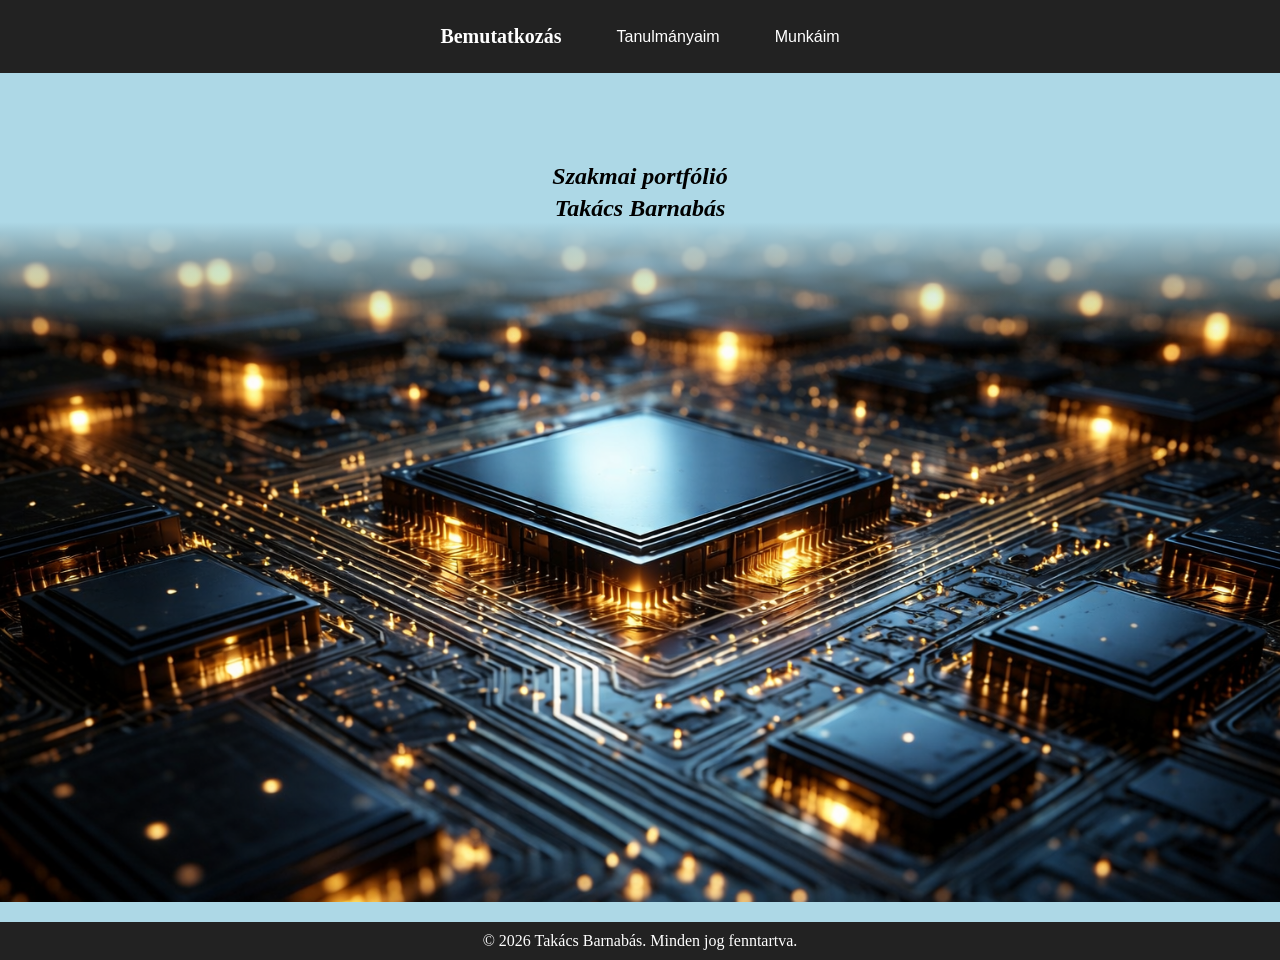
<file: index.html>
<!DOCTYPE html>
<html lang="hu">
<head>
  <meta charset="UTF-8">
  <meta name="viewport" content="width=device-width, initial-scale=1.0">
  <title>Portfólió</title>

  <!--CSS -->
  <link rel="stylesheet" href="Style.css">
</head>
<body>
<!--fejléc----!>
<header>
  <nav class="navbar">    
	<a class="logo" href="bemutatkozas.html">Bemutatkozás</a>

    <ul class="menu">
      <!-- Lenyíló 1 -->
      <li class="dropdown">
        <button class="dropbtn">Tanulmányaim</button>
        <div class="dropdown-content">
          <a href="gepipari.html">VVSZC Gépipar és informatikai techikum</a>
          <a href="TDK.html">TDK Hungary Components kft.</a>
        </div>
      </li>

      <!-- Lenyíló 2 -->
      <li class="dropdown">
        <button class="dropbtn">Munkáim</button>
        <div class="dropdown-content">
          <a href="Programozas.html">Programozas</a>
          <a href="Elektronika.html">Elektronika</a>
          <a href="Femipari.html">Femipari és forrasztas</a>		 
        </div>
      </li>      
    </ul>
  </nav>
</header>
<p class="fejlecszoveg">Szakmai portfólió</p>
<p class="fejlecszoveg masodik">Takács Barnabás</p>

<div class="fooldal-kep">
  <img src="fohatter.png" alt="Elektronika">
</div>
</body>
	<div style="width: 100%; text-align: center; background-color: #222; color: white; padding: 10px; margin-top: 20px;">
  <a href="Eredetiseginyilatkozat.pdf" target="_blank" style="color: white; text-decoration: none;">
    © 2026 Takács Barnabás. Minden jog fenntartva.
  </a>
</div>
</html>
</file>
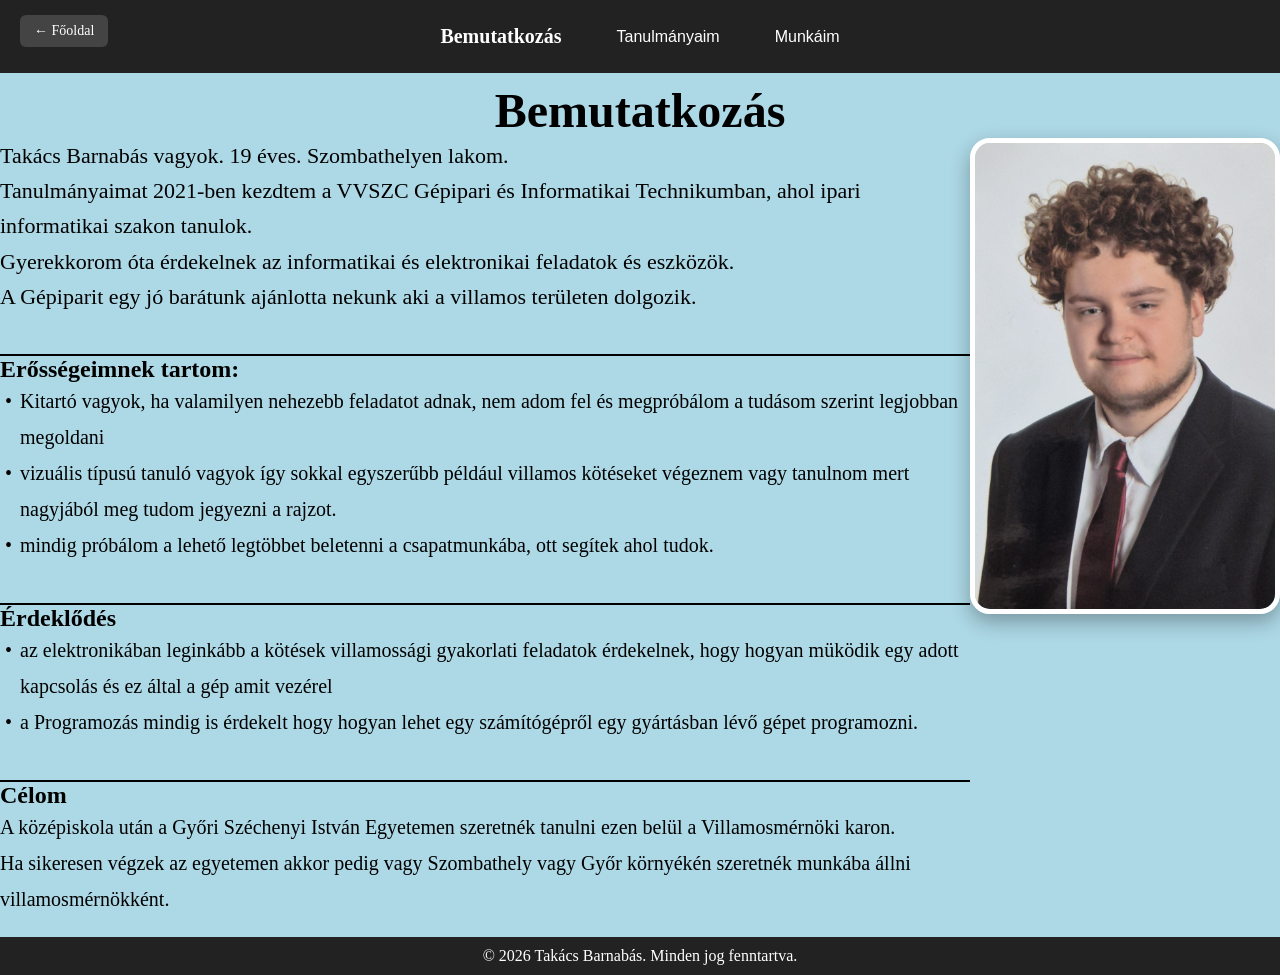
<file: bemutatkozas.html>
<!DOCTYPE html>
<html lang="hu">
<head>
  <meta charset="UTF-8">
  <meta name="viewport" content="width=device-width, initial-scale=1.0">
  <title>Bemutatkozás</title>
  <link rel="stylesheet" href="Style.css">
</head>
<body>
<a href="index.html" class="vissza-gomb">← Főoldal</a>
<header>
  <nav class="navbar">    
    <a class="logo" href="bemutatkozas.html">Bemutatkozás</a>

    <ul class="menu">
      <li class="dropdown">
        <button class="dropbtn">Tanulmányaim</button>
        <div class="dropdown-content">
          <a href="gepipari.html">VVSZC Gépipar és informatikai techikum</a>
          <a href="TDK.html">TDK Hungary Components kft.</a>
        </div>
      </li>

      <li class="dropdown">
        <button class="dropbtn">Munkáim</button>
        <div class="dropdown-content">
          <a href="Programozas.html">Programozás</a>
          <a href="Elektronika.html">Elektronika</a>
          <a href="Femipari.html">Fémipari és forrasztás</a>		 
        </div>
      </li>      
    </ul>
  </nav>
</header>
<div class="about-title">
    <h1>Bemutatkozás</h1>
  </div>

    <div class="about-content about-layout">

  <div class="about-text">
    <p>
  Takács Barnabás vagyok. 19 éves.  Szombathelyen lakom.<br>
  Tanulmányaimat 2021-ben kezdtem a VVSZC Gépipari és Informatikai Technikumban, ahol ipari informatikai szakon tanulok.<br>
 Gyerekkorom óta érdekelnek az informatikai és elektronikai feladatok és eszközök.<br>
 A Gépiparit egy jó barátunk ajánlotta nekunk aki a villamos területen dolgozik.
</p>
<hr width="100%" color="black" style="margin-top:40px;">
    <div class="about-grid">
      <div class="about-box">
        <h3>Erősségeimnek tartom:</h3>
        <ul>
          <li>Kitartó vagyok, ha valamilyen nehezebb feladatot adnak, nem adom fel és megpróbálom a tudásom szerint legjobban megoldani</li>
          <li>vizuális típusú tanuló vagyok így sokkal egyszerűbb például villamos kötéseket végeznem vagy tanulnom mert nagyjából meg tudom jegyezni a rajzot.</li>
          <li>mindig próbálom a lehető legtöbbet beletenni a csapatmunkába, ott segítek ahol tudok.</li>
        </ul>
      </div>
<hr width="100%" color="black" style="margin-top:40px;">
      <div class="about-box">
        <h3>Érdeklődés</h3>
        <ul>
          <li>az elektronikában leginkább a kötések villamossági gyakorlati feladatok érdekelnek, hogy hogyan müködik egy adott kapcsolás és ez által a gép amit vezérel</li>
          <li>a Programozás mindig is érdekelt hogy hogyan lehet egy számítógépről egy gyártásban lévő gépet programozni.</li>
          
        </ul>
      </div>
<hr width="100%" color="black" style="margin-top:40px;">
      <div class="about-box">
        <h3>Célom</h3>
        <p>
          A középiskola után a Győri Széchenyi István Egyetemen szeretnék tanulni ezen belül a Villamosmérnöki karon.<br>
		  Ha sikeresen végzek az egyetemen akkor pedig vagy Szombathely vagy Győr környékén szeretnék munkába állni villamosmérnökként.
      </div>
    </div>
  </div>

  <!-- KÉP JOBB OLDALON -->
  <img src="profilkep.jpg" alt="Rólam kép" class="jobb-kep">

</div>

</body>
	<div style="width: 100%; text-align: center; background-color: #222; color: white; padding: 10px; margin-top: 20px;">
  <a href="Eredetiseginyilatkozat.pdf" target="_blank" style="color: white; text-decoration: none;">
    © 2026 Takács Barnabás. Minden jog fenntartva.
  </a>
</div>
</html>
</file>
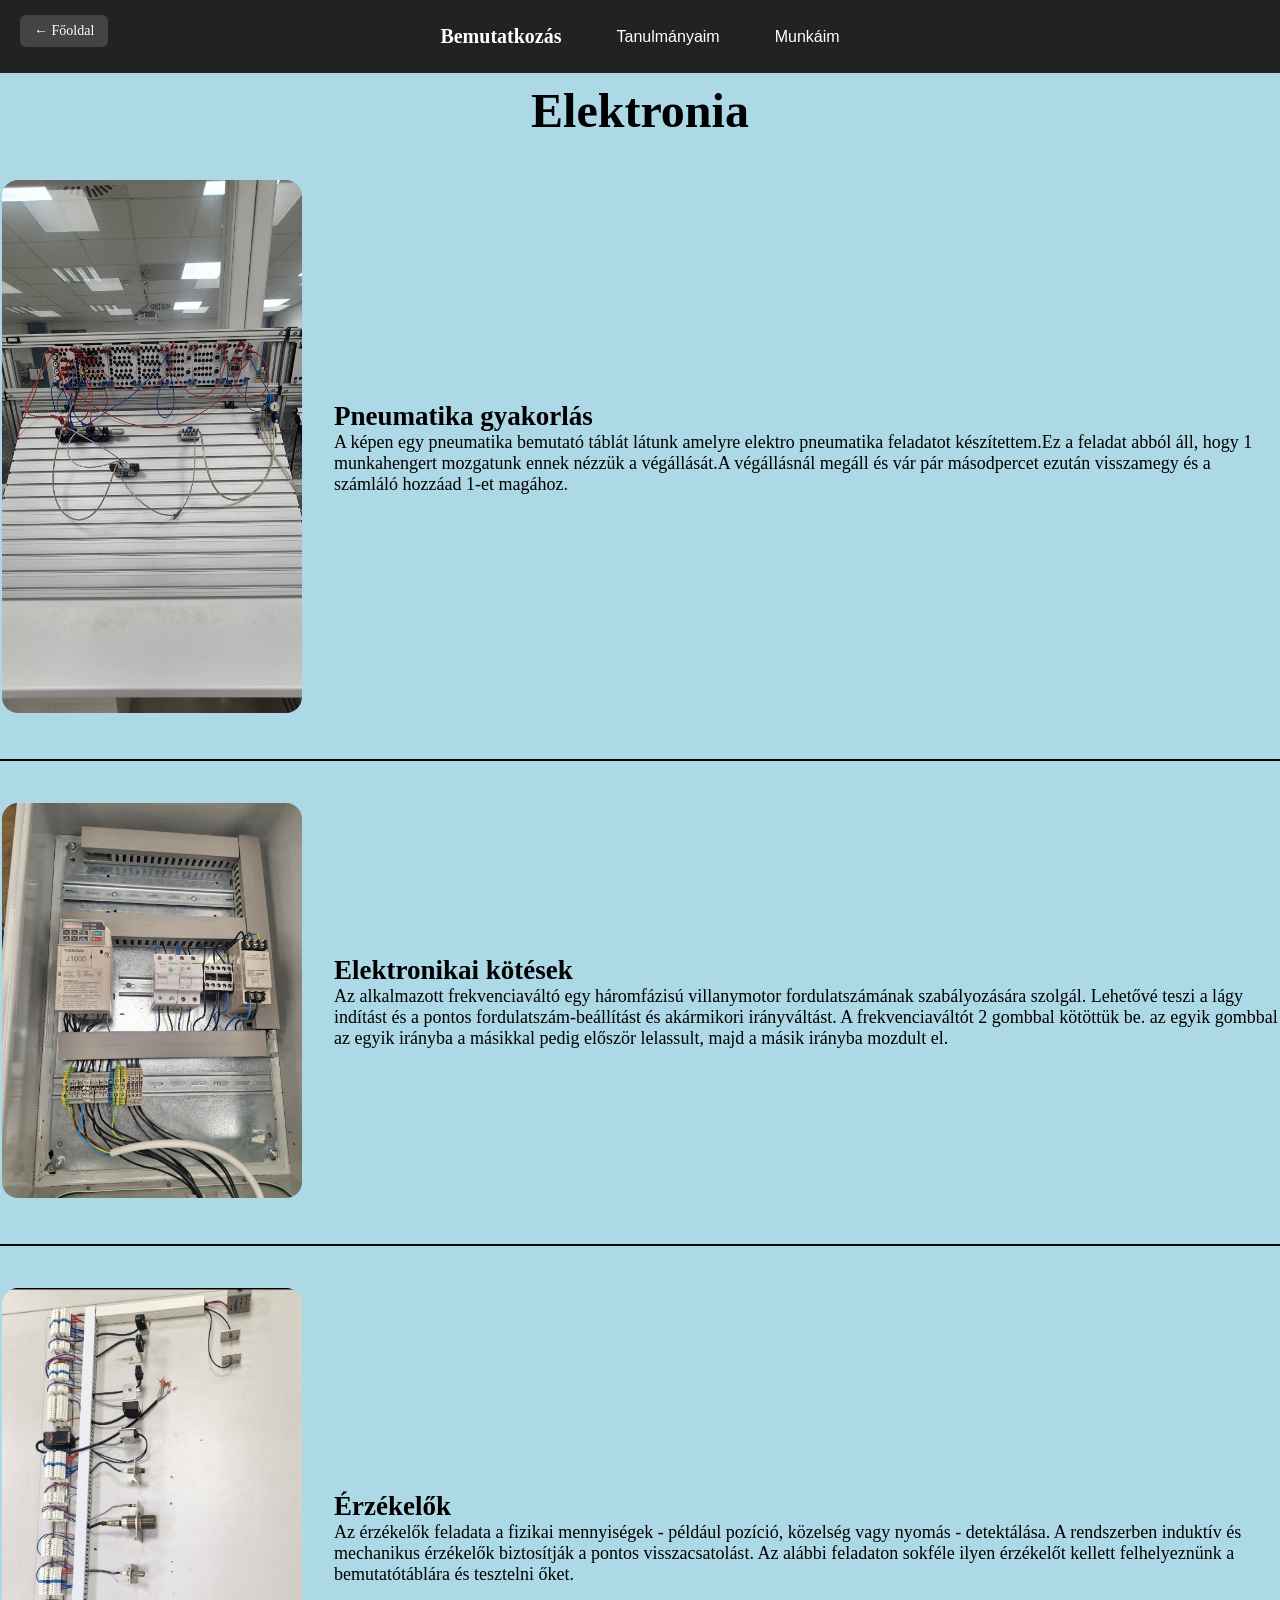
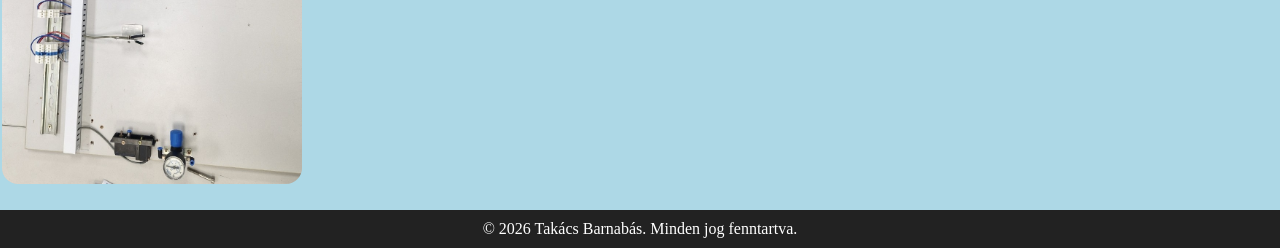
<file: Elektronika.html>
<!DOCTYPE html>
<html lang="hu">
<head>
  <meta charset="UTF-8" />
  <meta name="viewport" content="width=device-width, initial-scale=1.0" />
  <title>Elektronikai munkáim az évek során.</title>
  <link rel="Stylesheet" href="Style.css">
<style>
    @media (max-width: 768px) {
      table.mobil-kep-szoveg,
      table.mobil-kep-szoveg tbody,
      table.mobil-kep-szoveg tr,
      table.mobil-kep-szoveg td {
        display: block;
        width: 100%;
      }

      table.mobil-kep-szoveg td {
        padding-left: 0 !important;
      }

      table.mobil-kep-szoveg td:first-child {
        margin-bottom: 14px;
        text-align: center;
      }

      table.mobil-kep-szoveg img {
        display: block;
        width: 100%;
        max-width: 300px;
        height: auto;
        margin: 0 auto;
      }
    }
  </style>
</head>

<body>
<a href="index.html" class="vissza-gomb">← Főoldal</a>
<header>
  <nav class="navbar">    
    <a class="logo" href="bemutatkozas.html">Bemutatkozás</a>

    <ul class="menu">
      <li class="dropdown">
        <button class="dropbtn">Tanulmányaim</button>
        <div class="dropdown-content">
          <a href="gepipari.html">VVSZC Gépipar és informatikai techikum</a>
          <a href="TDK.html">TDK Hungary Components kft.</a>
        </div>
      </li>

      <li class="dropdown">
        <button class="dropbtn">Munkáim</button>
        <div class="dropdown-content">
          <a href="Programozas.html">Programozás</a>
          <a href="Elektronika.html">Elektronika</a>
          <a href="Femipari.html">Fémipari és forrasztás</a>		 
        </div>
      </li>      
    </ul>
  </nav>
</header>
 <div class="about-title">
    <h1>Elektronia</h1>
  </div>
<table class="mobil-kep-szoveg" style="margin-top:40px;">
  <tr>
    <td>
      <img src="pneumatika3.jpg" width="300" style="border-radius: 16px;">

    </td>

    <td style="padding-left:30px; font-size:18px;">
      <h2>Pneumatika gyakorlás</h2>

      <p>
        A képen egy pneumatika bemutató táblát látunk amelyre elektro pneumatika feladatot készítettem.Ez a feladat abból áll, hogy 1 munkahengert mozgatunk ennek nézzük a végállását.A végállásnál megáll és vár pár másodpercet ezután visszamegy és a számláló hozzáad 1-et magához.
 
      </p>
    </td>
  </tr>
</table>
<hr width="100%" color="black" style="margin-top:40px;">
<table class="mobil-kep-szoveg" style="margin-top:40px;">
  <tr>
    <td>
      <img src="kotes.jpg" width="300" style="border-radius: 16px;">
    </td>

    <td style="padding-left:30px; font-size:18px;">
      <h2>Elektronikai kötések</h2>

      <p>
        Az alkalmazott frekvenciaváltó egy háromfázisú villanymotor fordulatszámának szabályozására szolgál. Lehetővé teszi a lágy indítást és a pontos fordulatszám-beállítást és akármikori irányváltást. A frekvenciaváltót 2 gombbal kötöttük be. az egyik gombbal az egyik irányba a másikkal pedig először lelassult, majd a másik irányba mozdult el.
      </p>
    </td>
  </tr>
</table>
<hr width="100%" color="black" style="margin-top:40px;">
<table class="mobil-kep-szoveg" style="margin-top:40px;">
  <tr>
    <td>
      <img src="erzekelok.jpg" width="300" style="border-radius: 16px;">
    </td>

    <td style="padding-left:30px; font-size:18px;">
      <h2>Érzékelők </h2>

      <p>
       Az érzékelők feladata a fizikai mennyiségek - például pozíció, közelség vagy nyomás - detektálása. A rendszerben induktív és mechanikus érzékelők biztosítják a pontos visszacsatolást. Az alábbi feladaton sokféle ilyen érzékelőt kellett felhelyeznünk a bemutatótáblára és tesztelni őket.
      </p>
    </td>
  </tr>
</table>
  <div style="width: 100%; text-align: center; background-color: #222; color: white; padding: 10px; margin-top: 20px;">
  <a href="Eredetiseginyilatkozat.pdf" target="_blank" style="color: white; text-decoration: none;">
    © 2026 Takács Barnabás. Minden jog fenntartva.
  </a>
</div>
</html>
</file>
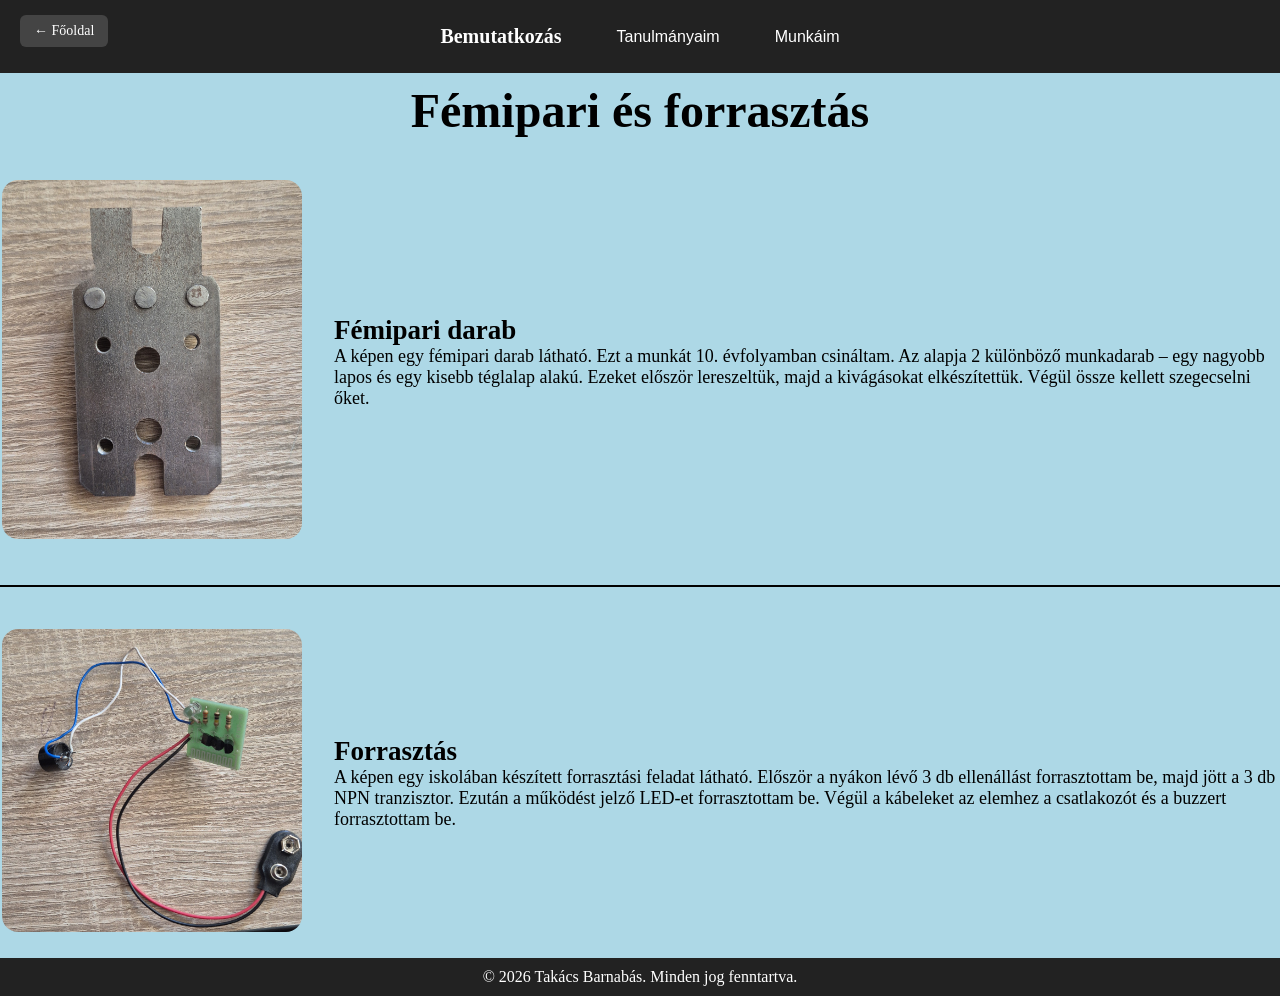
<file: Femipari.html>
<!DOCTYPE html>
<html lang="hu">
<head>
  <meta charset="UTF-8" />
  <meta name="viewport" content="width=device-width, initial-scale=1.0" />
  <title>Fémipari és forrasztásimunkáim az évek során.</title>
  <link rel="Stylesheet" href="Style.css">
<style>
    @media (max-width: 768px) {
      table.mobil-kep-szoveg,
      table.mobil-kep-szoveg tbody,
      table.mobil-kep-szoveg tr,
      table.mobil-kep-szoveg td {
        display: block;
        width: 100%;
      }

      table.mobil-kep-szoveg td {
        padding-left: 0 !important;
      }

      table.mobil-kep-szoveg td:first-child {
        margin-bottom: 14px;
        text-align: center;
      }

      table.mobil-kep-szoveg img {
        display: block;
        width: 100%;
        max-width: 300px;
        height: auto;
        margin: 0 auto;
      }
    }
  </style>
</head>

<body>
<a href="index.html" class="vissza-gomb">← Főoldal</a>
<header>
  <nav class="navbar">    
    <a class="logo" href="bemutatkozas.html">Bemutatkozás</a>

    <ul class="menu">
      <li class="dropdown">
        <button class="dropbtn">Tanulmányaim</button>
        <div class="dropdown-content">
          <a href="gepipari.html">VVSZC Gépipar és informatikai techikum</a>
          <a href="TDK.html">TDK Hungary Components kft.</a>
        </div>
      </li>

      <li class="dropdown">
        <button class="dropbtn">Munkáim</button>
        <div class="dropdown-content">
          <a href="Programozas.html">Programozás</a>
          <a href="Elektronika.html">Elektronika</a>
          <a href="Femipari.html">Fémipari és forrasztás</a>		 
        </div>
      </li>      
    </ul>
  </nav>
</header>
<div class="about-title">
    <h1>Fémipari és forrasztás</h1>
  </div>
<table class="mobil-kep-szoveg" style="margin-top:40px;">
  <tr>
    <td>
      <img src="femipari.jpg" width="300" style="border-radius: 16px;">

    </td>

    <td style="padding-left:30px; font-size:18px;">
      <h2>Fémipari darab</h2>

      <p>
       A képen egy fémipari darab látható. Ezt a munkát 10. évfolyamban csináltam.
		Az alapja 2 különböző munkadarab – egy nagyobb lapos és egy kisebb téglalap alakú.
		Ezeket először lereszeltük, majd a kivágásokat elkészítettük.
		Végül össze kellett szegecselni őket.
      </p>
    </td>
  </tr>
</table>
<hr width="100%" color="black" style="margin-top:40px;">
<table class="mobil-kep-szoveg" style="margin-top:40px;">
  <tr>
    <td>
      <img src="forrasztas.jpg" width="300" style="border-radius: 16px;">
    </td>

    <td style="padding-left:30px; font-size:18px;">
      <h2>Forrasztás</h2>

      <p>
        A képen egy iskolában készített forrasztási feladat látható.
		Először a nyákon lévő 3 db ellenállást forrasztottam be, majd jött a 3 db NPN tranzisztor.
		Ezután a működést jelző LED-et forrasztottam be.
		Végül a kábeleket az elemhez a csatlakozót és a buzzert forrasztottam be.
      </p>
    </td>
  </tr>
</table>
</body>
	<div style="width: 100%; text-align: center; background-color: #222; color: white; padding: 10px; margin-top: 20px;">
  <a href="Eredetiseginyilatkozat.pdf" target="_blank" style="color: white; text-decoration: none;">
    © 2026 Takács Barnabás. Minden jog fenntartva.
  </a>
</div>
</html>
</file>
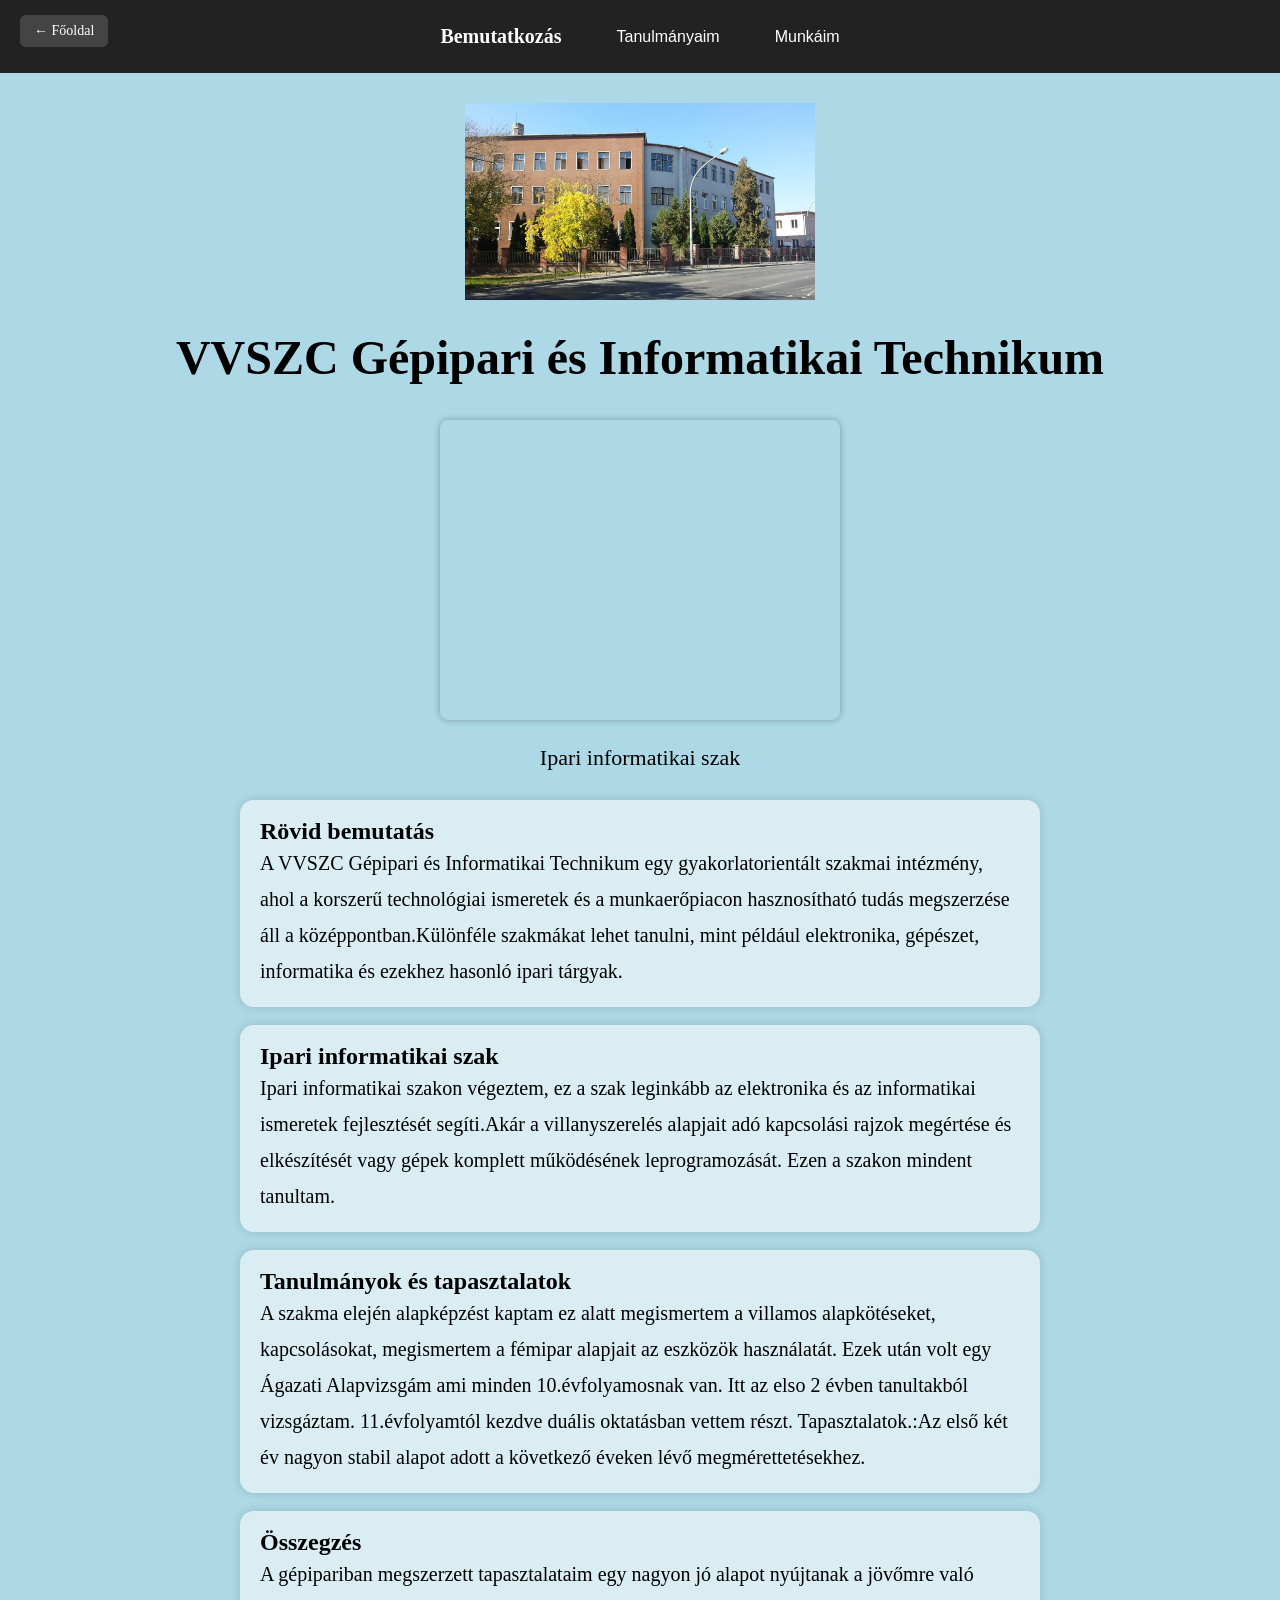
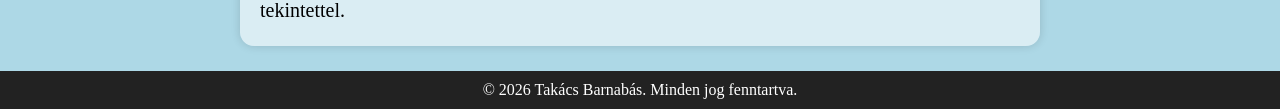
<file: gepipari.html>
<!DOCTYPE html>
<html lang="hu">
<head>
  <meta charset="UTF-8">
  <meta name="viewport" content="width=device-width, initial-scale=1.0">
  <title>Gépipari Technikum</title>
  <link rel="stylesheet" href="Style.css">
</head>
<body>
<a href="index.html" class="vissza-gomb">← Főoldal</a>
<header>
  <nav class="navbar">    
    <a class="logo" href="bemutatkozas.html">Bemutatkozás</a>

    <ul class="menu">
      <li class="dropdown">
        <button class="dropbtn">Tanulmányaim</button>
        <div class="dropdown-content">
          <a href="gepipari.html">VVSZC Gépipar és informatikai techikum</a>
          <a href="TDK.html">TDK Hungary Components kft.</a>
        </div>
      </li>

      <li class="dropdown">
        <button class="dropbtn">Munkáim</button>
        <div class="dropdown-content">
          <a href="Programozas.html">Programozás</a>
          <a href="Elektronika.html">Elektronika</a>
          <a href="Femipari.html">Fémipari és forrasztás</a>		 
        </div>
      </li>      
    </ul>
  </nav>
</header>
<img src="Gepiparikep.jpg" class="gepipari-kep" alt="Gépipari épület">



<section class="about-content" style="max-width: 1000px; margin: 25px auto; padding: 0 20px;">
  <div class="about-title">
    <h1>VVSZC Gépipari és Informatikai Technikum</h1>
  </div>
<div class="terkep-mini">
  <iframe
    src="https://www.google.com/maps?q=VVSC+Gépipari+és+Informatikai+Technikum&output=embed"
    loading="lazy">
  </iframe>
</div>

  <p class="about-subtitle" style="text-align:center; margin-top:10px;">
    Ipari informatikai szak 
  </p>

  <div class="about-layout center-layout" style="margin-top: 25px;">

    <div>
      <div class="about-box" style="background: rgba(255,255,255,0.55); padding: 18px 20px; border-radius: 14px; box-shadow: 0 0 10px rgba(0,0,0,0.15);">
        <h3>Rövid bemutatás</h3>
        <p>
          A VVSZC Gépipari és Informatikai Technikum egy gyakorlatorientált szakmai intézmény, ahol a korszerű technológiai
          ismeretek és a munkaerőpiacon hasznosítható tudás megszerzése áll a középpontban.Különféle szakmákat lehet
		  tanulni, mint például elektronika, gépészet, informatika és ezekhez hasonló ipari tárgyak.
        </p>
      </div>

      <div class="about-box" style="background: rgba(255,255,255,0.55); padding: 18px 20px; border-radius: 14px; box-shadow: 0 0 10px rgba(0,0,0,0.15); margin-top: 18px;">
        <h3>Ipari informatikai szak</h3>
        <p>
          Ipari informatikai szakon végeztem, ez a szak leginkább az elektronika és az informatikai ismeretek fejlesztését 
		  segíti.Akár a villanyszerelés alapjait adó kapcsolási rajzok megértése és elkészítését vagy gépek komplett 
		  működésének leprogramozását. Ezen a szakon mindent tanultam.
        </p>
      </div>

      <div class="about-box" style="background: rgba(255,255,255,0.55); padding: 18px 20px; border-radius: 14px; box-shadow: 0 0 10px rgba(0,0,0,0.15); margin-top: 18px;">
        <h3>Tanulmányok és tapasztalatok</h3>
       <p>
	   A szakma elején alapképzést kaptam ez alatt megismertem a villamos alapkötéseket, kapcsolásokat, megismertem a fémipar alapjait az eszközök használatát.
	   Ezek után volt egy Ágazati Alapvizsgám ami minden 10.évfolyamosnak van. Itt az elso 2 évben tanultakból vizsgáztam.
	   11.évfolyamtól kezdve duális oktatásban vettem részt.
	   Tapasztalatok.:Az első két év nagyon stabil alapot adott a következő éveken lévő megmérettetésekhez.
	   
	   </p>
      </div>

      

      <div class="about-box" style="background: rgba(255,255,255,0.55); padding: 18px 20px; border-radius: 14px; box-shadow: 0 0 10px rgba(0,0,0,0.15); margin-top: 18px;">
        <h3>Összegzés</h3>
        <p>
          A gépipariban megszerzett tapasztalataim egy nagyon jó alapot nyújtanak a jövőmre való tekintettel.
        </p>
      </div>
    </div>

   
  </div>
</section>


</body>
	<div style="width: 100%; text-align: center; background-color: #222; color: white; padding: 10px; margin-top: 20px;">
  <a href="Eredetiseginyilatkozat.pdf" target="_blank" style="color: white; text-decoration: none;">
    © 2026 Takács Barnabás. Minden jog fenntartva.
  </a>
</div>
</html>
</file>
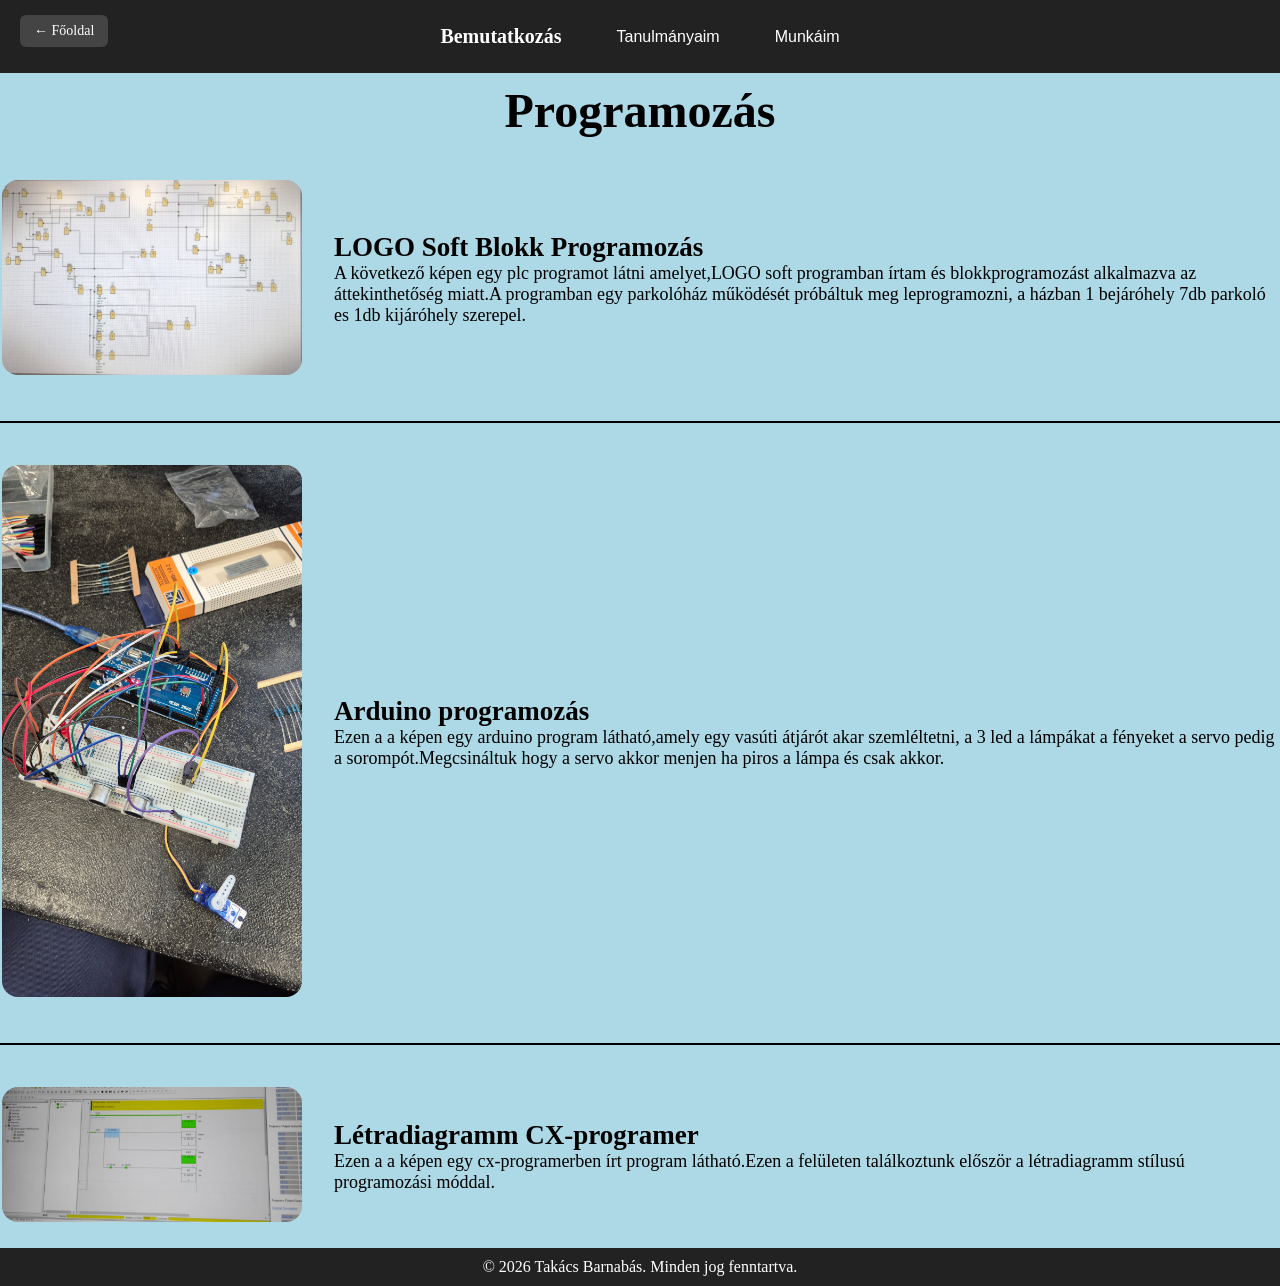
<file: Programozas.html>
<!DOCTYPE html>
<html lang="hu">
<head>
  <meta charset="UTF-8" />
  <meta name="viewport" content="width=device-width, initial-scale=1.0" />
  <title>Elektronikai munkáim az évek során.</title>
  <link rel="Stylesheet" href="Style.css">
<style>
    @media (max-width: 768px) {
      table.mobil-kep-szoveg,
      table.mobil-kep-szoveg tbody,
      table.mobil-kep-szoveg tr,
      table.mobil-kep-szoveg td {
        display: block;
        width: 100%;
      }

      table.mobil-kep-szoveg td {
        padding-left: 0 !important;
      }

      table.mobil-kep-szoveg td:first-child {
        margin-bottom: 14px;
        text-align: center;
      }

      table.mobil-kep-szoveg img {
        display: block;
        width: 100%;
        max-width: 300px;
        height: auto;
        margin: 0 auto;
      }
    }
  </style>
</head>

<body>
<a href="index.html" class="vissza-gomb">← Főoldal</a>
<header>
  <nav class="navbar">    
    <a class="logo" href="bemutatkozas.html">Bemutatkozás</a>

    <ul class="menu">
      <li class="dropdown">
        <button class="dropbtn">Tanulmányaim</button>
        <div class="dropdown-content">
          <a href="gepipari.html">VVSZC Gépipar és informatikai techikum</a>
          <a href="TDK.html">TDK Hungary Components kft.</a>
        </div>
      </li>

      <li class="dropdown">
        <button class="dropbtn">Munkáim</button>
        <div class="dropdown-content">
          <a href="Programozas.html">Programozás</a>
          <a href="Elektronika.html">Elektronika</a>
          <a href="Femipari.html">Fémipari és forrasztás</a>		 
        </div>
      </li>      
    </ul>
  </nav>
</header>
<div class="about-title">
    <h1>Programozás</h1>
  </div>
<table class="mobil-kep-szoveg" style="margin-top:40px;">
  <tr>
    <td>
      <img src="blokk.jpg" width="300" style="border-radius: 16px;">

    </td>

    <td style="padding-left:30px; font-size:18px;">
      <h2>LOGO Soft Blokk Programozás</h2>

      <p>
      A következő képen egy plc programot látni amelyet,LOGO soft
programban írtam és blokkprogramozást alkalmazva az áttekinthetőség
miatt.A programban egy parkolóház működését próbáltuk meg leprogramozni,
a házban 1 bejáróhely 7db parkoló es 1db kijáróhely szerepel.
      </p>
    </td>
  </tr>
</table>
<hr width="100%" color="black" style="margin-top:40px;">
<table class="mobil-kep-szoveg" style="margin-top:40px;">
  <tr>
    <td>
      <img src="arduino2.jpg" width="300" style="border-radius: 16px;">
    </td>

    <td style="padding-left:30px; font-size:18px;">
      <h2>Arduino programozás</h2>

      <p>
        Ezen a a képen egy arduino program látható,amely egy vasúti átjárót akar szemléltetni, a 3 led a lámpákat a fényeket a servo pedig a sorompót.Megcsináltuk hogy a servo akkor menjen ha piros a lámpa és csak akkor.
      </p>
    </td>
  </tr>
</table>

<table class="mobil-kep-szoveg" style="margin-top:40px;">
  <tr>
    <td>
      <img src="cxprogramer.jpg" width="300" style="border-radius: 16px;">
    </td>
<hr width="100%" color="black" style="margin-top:40px;">
    <td style="padding-left:30px; font-size:18px;">
      <h2>Létradiagramm CX-programer</h2>

      <p>
        Ezen a a képen egy cx-programerben írt program látható.Ezen a felületen találkoztunk először a létradiagramm stílusú programozási móddal.
      </p>
    </td>
  </tr>
</table>

</body>
  <div style="width: 100%; text-align: center; background-color: #222; color: white; padding: 10px; margin-top: 20px;">
  <a href="Eredetiseginyilatkozat.pdf" target="_blank" style="color: white; text-decoration: none;">
    © 2026 Takács Barnabás. Minden jog fenntartva.
  </a>
</div>
</html>
</file>
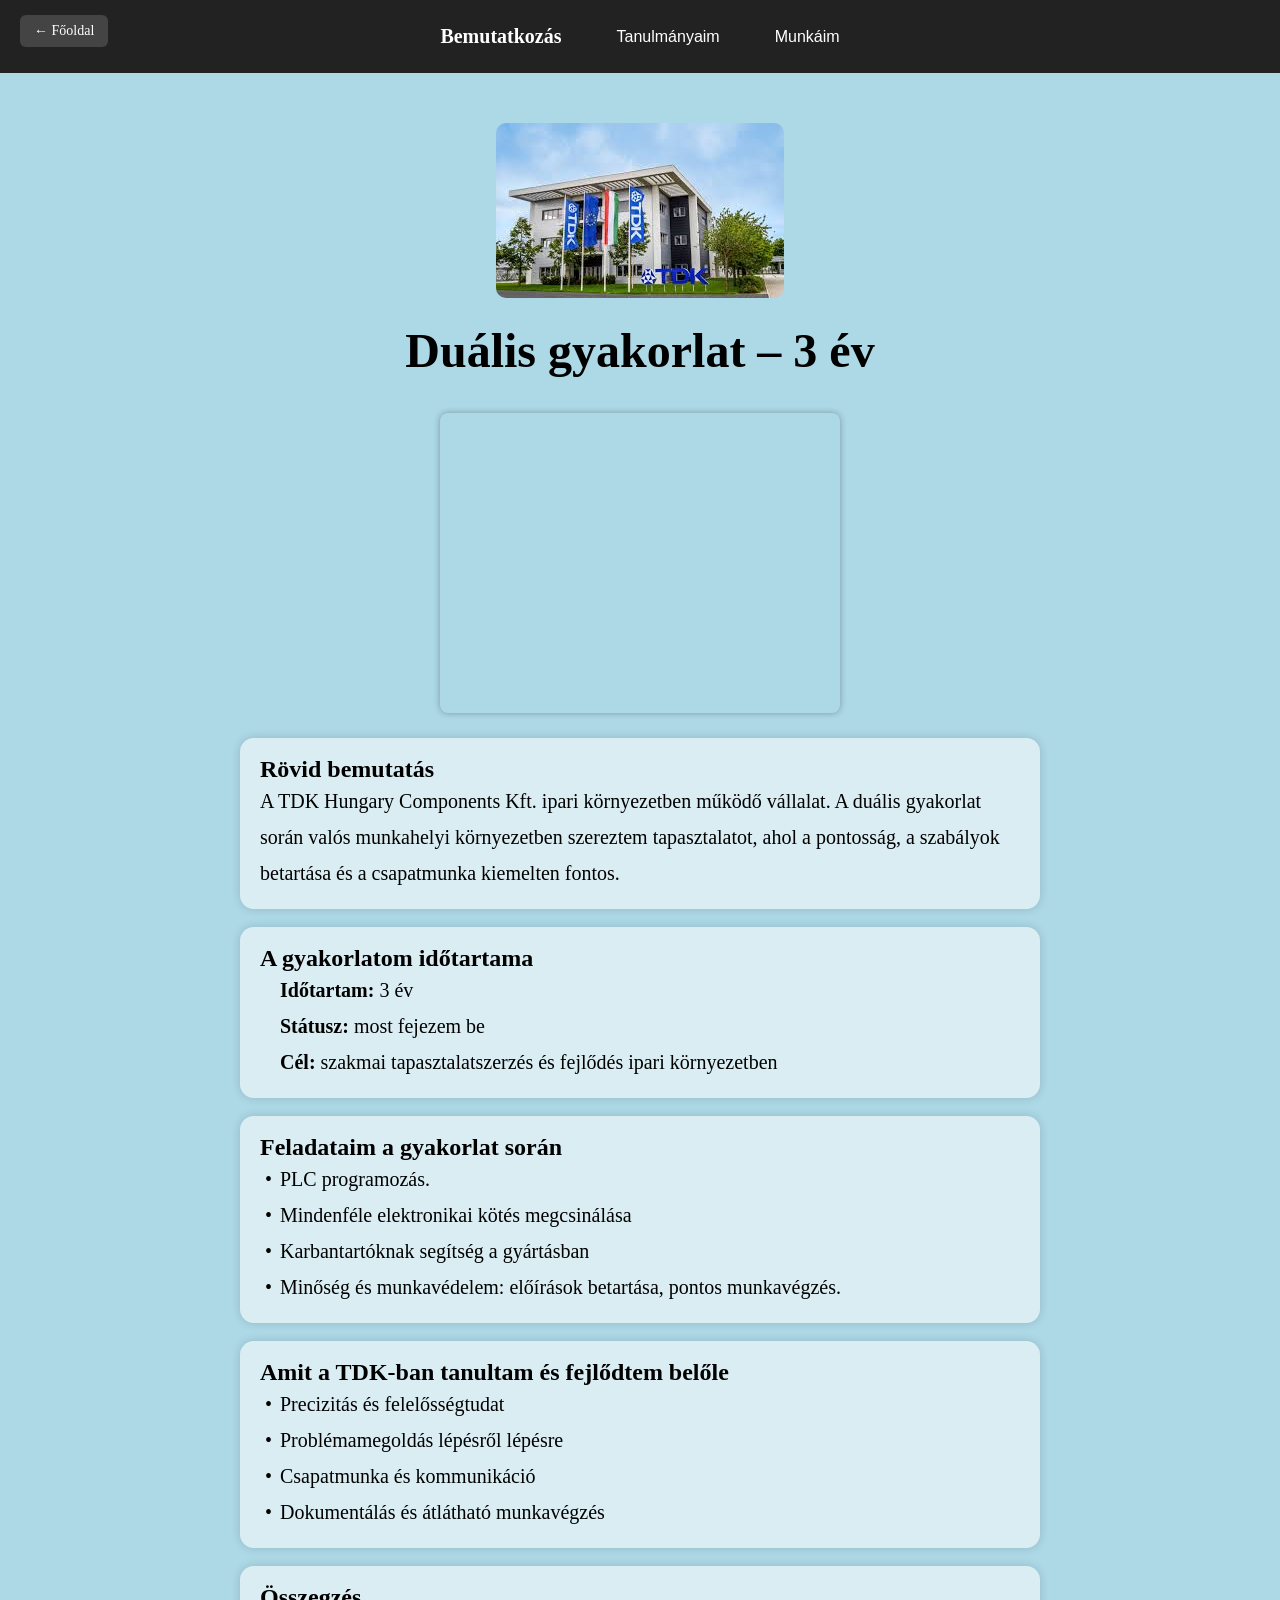
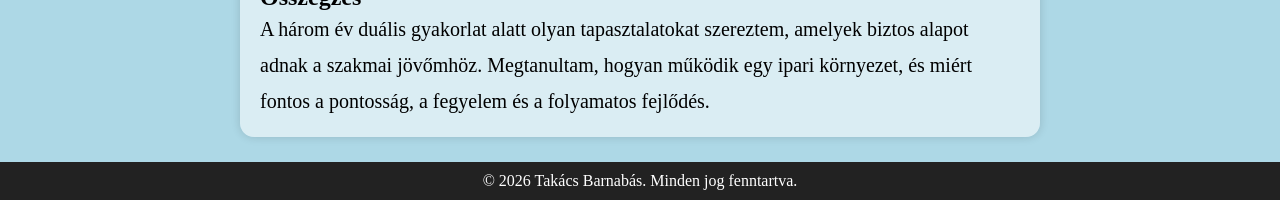
<file: TDK.html>
<!DOCTYPE html>
<html lang="hu">
<head>
  <meta charset="UTF-8" />
  <meta name="viewport" content="width=device-width, initial-scale=1.0" />
  <title>TDK Hungary Components Kft.</title>
  <link rel="stylesheet" href="Style.css">
</head>

<body>
<a href="index.html" class="vissza-gomb">← Főoldal</a>
 <header>
  <nav class="navbar">    
    <a class="logo" href="bemutatkozas.html">Bemutatkozás</a>

    <ul class="menu">
      <li class="dropdown">
        <button class="dropbtn">Tanulmányaim</button>
        <div class="dropdown-content">
          <a href="gepipari.html">VVSZC Gépipar és informatikai techikum</a>
          <a href="TDK.html">TDK Hungary Components kft.</a>
        </div>
      </li>

      <li class="dropdown">
        <button class="dropbtn">Munkáim</button>
        <div class="dropdown-content">
          <a href="Programozas.html">Programozás</a>
          <a href="Elektronika.html">Elektronika</a>
          <a href="Femipari.html">Fémipari és forrasztás</a>		 
        </div>
      </li>      
    </ul>
  </nav>
</header>
<img src="tdk.jpg" class="kep kep-nagy" alt="TDK Hungary Components Kft. épülete">



  <section class="about-content" style="max-width: 1000px; margin: 25px auto; padding: 0 20px;">
    <div class="about-title">
      <h1>Duális gyakorlat – 3 év</h1>
    </div>

    <div class="terkep-mini">
      <iframe
        src="https://www.google.com/maps?q=TDK+Hungary+Components+Kft&output=embed"
        loading="lazy">
      </iframe>
    </div>

    <div class="about-layout center-layout" style="margin-top: 25px;">
      <div>

        <div class="about-box" style="background: rgba(255,255,255,0.55); padding: 18px 20px; border-radius: 14px; box-shadow: 0 0 10px rgba(0,0,0,0.15);">
          <h3>Rövid bemutatás</h3>
          <p>
            A TDK Hungary Components Kft. ipari környezetben működő vállalat. A duális gyakorlat során valós munkahelyi
            környezetben szereztem tapasztalatot, ahol a pontosság, a szabályok betartása és a csapatmunka kiemelten fontos.
          </p>
        </div>

        <div class="about-box" style="background: rgba(255,255,255,0.55); padding: 18px 20px; border-radius: 14px; box-shadow: 0 0 10px rgba(0,0,0,0.15); margin-top: 18px;">
          <h3>A gyakorlatom időtartama</h3>
          <ul>
            <li><strong>Időtartam:</strong> 3 év</li>
            <li><strong>Státusz:</strong> most fejezem be</li>
            <li><strong>Cél:</strong> szakmai tapasztalatszerzés és fejlődés ipari környezetben</li>
          </ul>
        </div>

        <div class="about-box" style="background: rgba(255,255,255,0.55); padding: 18px 20px; border-radius: 14px; box-shadow: 0 0 10px rgba(0,0,0,0.15); margin-top: 18px;">
          <h3>Feladataim a gyakorlat során</h3>
          <ul>
            <li>PLC programozás.</li>
            <li>Mindenféle elektronikai kötés megcsinálása</li>
            <li>Karbantartóknak segítség a gyártásban</li>
            <li>Minőség és munkavédelem: előírások betartása, pontos munkavégzés.</li>
          </ul>
        </div>

        <div class="about-box" style="background: rgba(255,255,255,0.55); padding: 18px 20px; border-radius: 14px; box-shadow: 0 0 10px rgba(0,0,0,0.15); margin-top: 18px;">
          <h3>Amit a TDK-ban tanultam és fejlődtem belőle</h3>
          <ul>
            <li>Precizitás és felelősségtudat</li>
            <li>Problémamegoldás lépésről lépésre</li>
            <li>Csapatmunka és kommunikáció</li>
            <li>Dokumentálás és átlátható munkavégzés</li>
          </ul>
        </div>

        <div class="about-box" style="background: rgba(255,255,255,0.55); padding: 18px 20px; border-radius: 14px; box-shadow: 0 0 10px rgba(0,0,0,0.15); margin-top: 18px;">
          <h3>Összegzés</h3>
          <p>
            A három év duális gyakorlat alatt olyan tapasztalatokat szereztem, amelyek biztos alapot adnak a szakmai
            jövőmhöz. Megtanultam, hogyan működik egy ipari környezet, és miért fontos a pontosság, a fegyelem és a
            folyamatos fejlődés.
          </p>
        </div>

      </div>
    </div>
  </section>

</body>
  <div style="width: 100%; text-align: center; background-color: #222; color: white; padding: 10px; margin-top: 20px;">
  <a href="Eredetiseginyilatkozat.pdf" target="_blank" style="color: white; text-decoration: none;">
    © 2026 Takács Barnabás. Minden jog fenntartva.
  </a>
</div>
</html>
</file>
<file: Style.css>
/* Alapbeállítások */
* {
  margin: 0;
  padding: 0;
  box-sizing: border-box;
}
/* fejléc */
header {
  background: #222;
  color: white;
  padding: 15px 30px;
}
/* fejléc */
.navbar {
  display: flex;
  justify-content: center;
  align-items: center;
}

.logo{
  color: white;
  font-size: 20px;
  font-weight: bold;
  text-decoration: none; /* link aláhúzás le */
  padding: 10px 15px;
  border-radius: 6px;
}

.logo:hover{
  background: #444;
}


/* Menü */
.menu {
  display: flex;
  list-style: none;
}

.menu li {
  margin-left: 25px;
}

.menu a,
.dropbtn {
  color: white;
  text-decoration: none;
  padding: 10px 15px;
  background: none;
  border: none;
  cursor: pointer;
  font-size: 16px;
}

.menu a:hover,
.dropbtn:hover {
  background: #444;
  border-radius: 6px;
}

/* Dropdown lenyíló ablakok */
.dropdown {
  position: relative;
}

.dropdown-content {
  display: none;
  position: absolute;
  background: #333;
  min-width: 150px;
  top: 100%;
  left: 0;
  border-radius: 6px;
  overflow: hidden;
  z-index: 10;
}

.dropdown-content a {
  padding: 10px;
  color: white;
  display: block;
  text-decoration: none;
}

.dropdown-content a:hover {
  background: #444;
}

/* Hoverre nyíljon le */
.dropdown:hover .dropdown-content {
  display: block;
}

/* Kép ( középre igazítva) */
.kep {
  display: block;
  margin: 25px auto;
  max-width: 400px;
  border-radius: 10px;
  margin-top:50px;
}

body {
  background-color: lightblue;
}
.fejlecszoveg {
  text-align: center;
  margin-top: 90px;
  font-size: 22px;
  font-weight: 500;
  font-size: 24px;
  font-weight: bold;
  font-style: italic;
}
.masodik {
  margin-top: 5px;   /* sokkal kisebb hely */
}
/* főoldali kép */
.fooldal-kep{
  position: relative;
}

.fooldal-kep img{
  width: 100%;
  height: calc(100vh - 220px);
  object-fit: cover;
  display: block;
}

/* felső elmosás */
.fooldal-kep::before{
  content: "";
  position: absolute;
  top: 0;
  left: 0;
  width: 100%;
  height: 120px;
  background: linear-gradient(to bottom, lightblue, transparent);
}
.bal-kep {
  position: absolute;
  top: 220px;   /* lejjebb került, nem takarja a térképet */
  left: 20px;
  width: 120px;
  border-radius: 8px;
}

.terkep-mini {
  width: 400px;
  height: 300px;
  margin: 20px auto;      /* középre teszi */
  overflow: hidden;
  border-radius: 8px;
  box-shadow: 0 0 6px rgba(0,0,0,0.3);
}

.terkep-mini iframe {
  width: 400px;
  height: 300px;
  border: 0;
  display: block;
  pointer-events: auto;   /* engedi mozgatni / nagyítani */
}
.vissza-gomb {
  position: absolute;
  top: 15px;
  left: 20px;
  background: #444;
  color: white;
  padding: 8px 14px;
  text-decoration: none;
  border-radius: 6px;
  font-size: 14px;
}

.vissza-gomb:hover {
  background: #666;
}
/* bemutatkozó */
.about-title h1 {
  font-size: 48px; 
  text-align: center;
  margin-top: 10px;   /* név mérete */
}

.about-subtitle {
  font-size: 22px;   /* alcím */
}

.about-content p {
  font-size: 22px;   /* bemutatkozó szöveg */
  line-height: 1.6;  /* szellősebb, jobban olvasható */
}

.about-box h3 {
  font-size: 24px;   /* dobozok címei */
}

.about-box p {
  font-size: 20px;
  line-height: 1.8;  /* listák és szöveg */
}
.about-box li {
  font-size: 20px;
  line-height: 1.8;  /* listák és szöveg */
}
.about-box ul {
  list-style: none; /* alap listapont kikapcsolása */
  padding-left: 0;
}

.about-box li {
  margin-left: 20px;
  position: relative;
}

/* Csak azok elé kerül pont, ahol NINCS strong */
.about-box li:not(:has(strong))::before {
  content: "•";
  position: absolute;
  left: -15px;
}
.about-layout {
  display: grid;
  grid-template-columns: 1fr 280px;
  gap: 30px;
  align-items: start;
}

.jobb-kep {
  width: 310px;
  justify-self: end;

  border-radius: 20px;     /* lekerekített sarok */
  border: 5px solid white; /* képkeret */
  box-shadow: 0 8px 20px rgba(0,0,0,0.3); /* árnyék (profi hatás) */
}


/*  A Gépipari oldal Bemutatás rész középre igazítása */
.center-layout {
  display: flex;
  justify-content: center;
}

.center-layout > div {
  max-width: 800px;   
  width: 100%;
}
/* Távolság növelése a cím és a térkép között */
.about-title + .terkep-mini {
  margin-top: 35px;   
}
/* ===== OLDALANKÉNTI KÉPMÉRETEK ===== */

/* Elektronika oldal */
.elektronika-kep {
  max-width: 100px
  width: 80%;
}

/* Gépipari oldal */
.gepipari-kep {
  display: block;
  margin: 30px auto;
  max-width: 350px;
  width: 80%;
}

/* TDK oldal */
.tdk-kep {
  max-width: 400px;
  width: 85%;
}

/* Programozás oldal */
.programozas-kep {
  max-width: 450px;
  width: 80%;
}
/* ===== MOBIL NÉZET ===== */
@media (max-width: 768px){

/* Menü */
.navbar{
  flex-direction: column;
}

.menu{
  flex-direction: column;
  align-items: center;
}

.menu li{
  margin:10px 0;
}

/* bemutatkozás oldal */
.about-layout{
  grid-template-columns: 1fr;
  text-align:center;
}

.jobb-kep{
  width:70%;
  margin:20px auto;
}
/* térkép */
.terkep-mini{
  width:90%;
  height:250px;
}

.terkep-mini iframe{
  width:100%;
  height:100%;
}

/* képek */
img{
  max-width:100%;
  height:auto;
}

/* vissza gomb */
.vissza-gomb{
  position:absolute;
  top:15px;
  left:20px;
  display:inline-block;
  margin:0;
  z-index:20;
}


 /* ===== MOBILON SZÖVEG KÖZÉPRE ===== */
@media (max-width: 768px){

  table td {
    text-align: center;
  }

  table h2 {
    text-align: center;
  }

  table p {
    text-align: center;
  }

}
</file>
